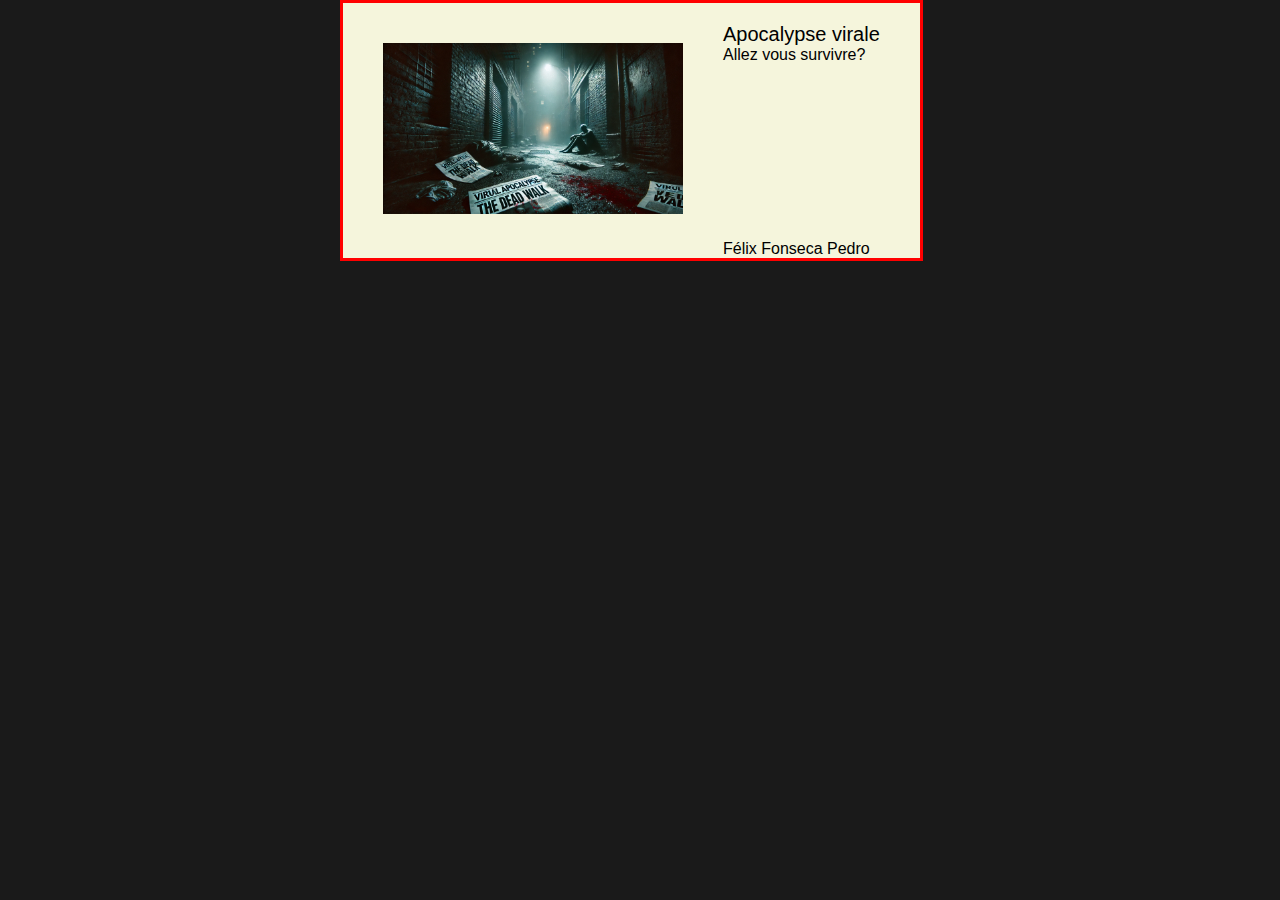
<file: index.html>
<!DOCTYPE html>
<html lang="fr">
  <head>
    <meta charset="UTF-8" />
    <meta name="viewport" content="width=device-width, initial-scale=1.0" />
    <title>Le livre dont vous êtes le héros</title>
    <link rel="stylesheet" href="styles.css" />
  </head>
  <body>
    <main>
      <div class="image">
        <img
          src="projet/exercice_histoire_interactive/images/DALL·E 2024-11-18 15.10.23 - A dark and eerie alleyway at night, illuminated by a faint flickering streetlight. The air appears thick and heavy, with a sense of foreboding. Crumpl.webp"
          alt="ruelle sombre"
        />
      </div>
      <div class="texte">
        <a href="projet/exercice_histoire_interactive">Apocalypse virale</a>
        <p>Allez vous survivre?</p>

        <p class="nom">Félix Fonseca Pedro</p>
      </div>
    </main>
  </body>
</html>
</file>
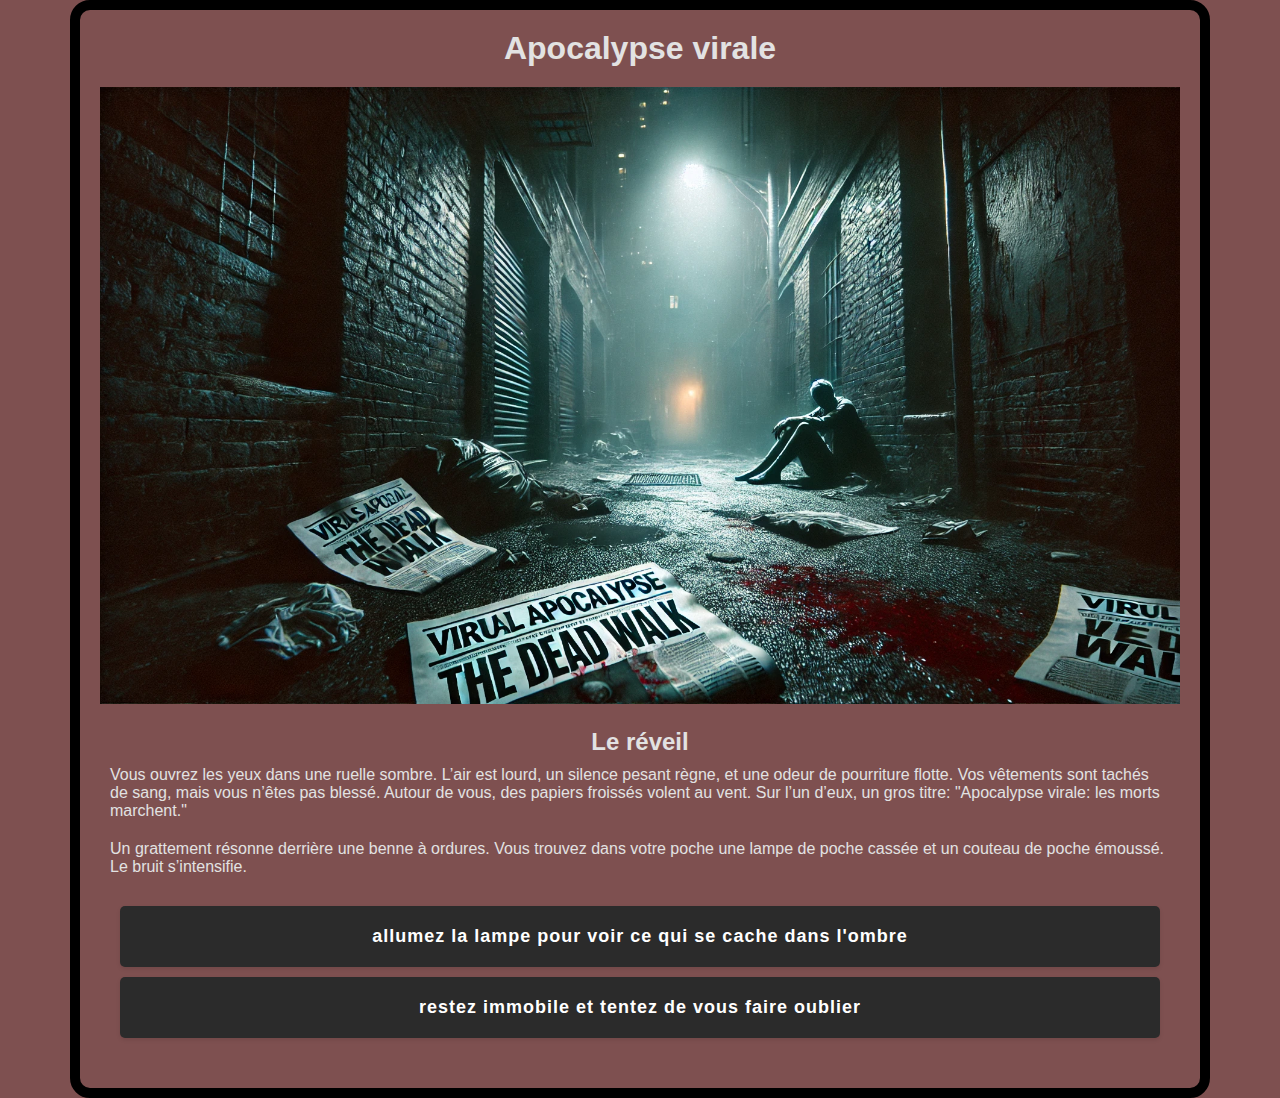
<file: projet/exercice_histoire_interactive/index.html>
<!DOCTYPE html>
<html lang="en">
  <head>
    <meta charset="UTF-8" />
    <meta name="viewport" content="width=device-width, initial-scale=1.0" />
    <title>Histoire Interactive</title>
    <link rel="stylesheet" href="styles.css" />
  </head>
  <body>
    <header><h1>Apocalypse virale</h1></header>
    <img
      src="images/DALL·E 2024-11-18 15.10.23 - A dark and eerie alleyway at night, illuminated by a faint flickering streetlight. The air appears thick and heavy, with a sense of foreboding. Crumpl.webp"
      alt=""
    />
    <h2>Le réveil</h2>
    <p>
      Vous ouvrez les yeux dans une ruelle sombre. L’air est lourd, un silence
      pesant règne, et une odeur de pourriture flotte. Vos vêtements sont tachés
      de sang, mais vous n’êtes pas blessé. Autour de vous, des papiers froissés
      volent au vent. Sur l’un d’eux, un gros titre: "Apocalypse virale: les
      morts marchent."
    </p>
    <p>
      Un grattement résonne derrière une benne à ordures. Vous trouvez dans
      votre poche une lampe de poche cassée et un couteau de poche émoussé. Le
      bruit s’intensifie.
    </p>
    <div class="choice">
      <a href="page 2_2.html" class="choices">
        allumez la lampe pour voir ce qui se cache dans l'ombre
      </a>
      <a href="page 2_1.html" class="choices">
        restez immobile et tentez de vous faire oublier
      </a>
    </div>
  </body>
</html>
</file>
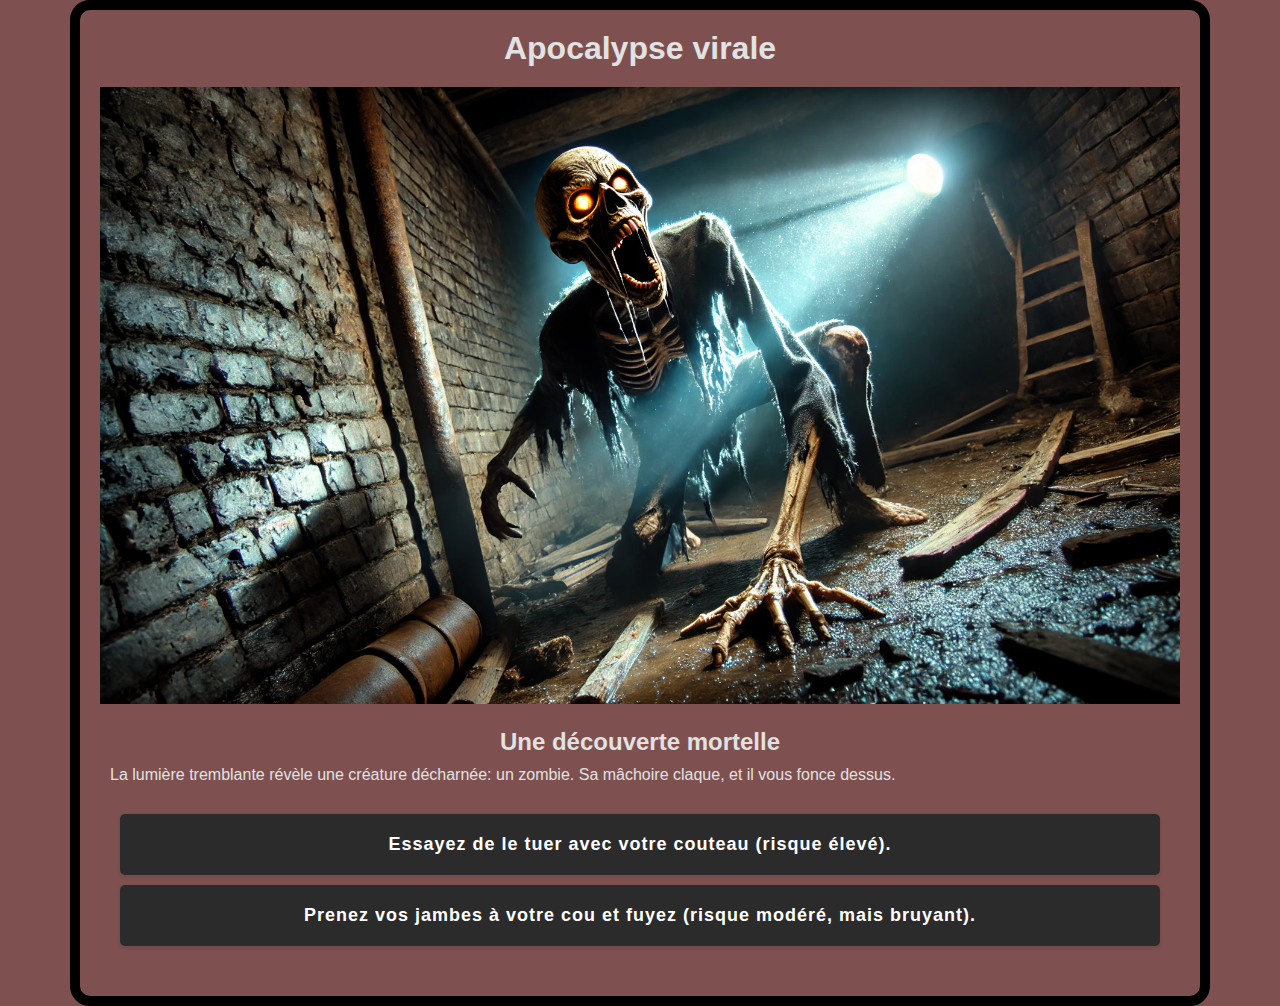
<file: projet/exercice_histoire_interactive/page 2_1.html>
<!DOCTYPE html>
<html lang="en">
  <head>
    <meta charset="UTF-8" />
    <meta name="viewport" content="width=device-width, initial-scale=1.0" />
    <title>Histoire Interactive</title>
    <link rel="stylesheet" href="styles.css" />
  </head>
  <body>
    <header><h1>Apocalypse virale</h1></header>
    <img
      src="images/DALL·E 2024-11-18 15.12.02 - A chilling scene in a dark alley illuminated by a flickering flashlight beam. A terrifying zombie, skeletal and decaying, is lunging forward with its .webp"
      alt=""
    />
    <h2>Une découverte mortelle</h2>
    <p>
      La lumière tremblante révèle une créature décharnée: un zombie. Sa
      mâchoire claque, et il vous fonce dessus.
    </p>
    <div class="choice">
      <a href="page 3_1.html" class="choices"
        >Essayez de le tuer avec votre couteau (risque élevé).</a
      >
      <a href="page 3_2.html" class="choices"
        >Prenez vos jambes à votre cou et fuyez (risque modéré, mais
        bruyant).</a
      >
    </div>
  </body>
</html>
</file>
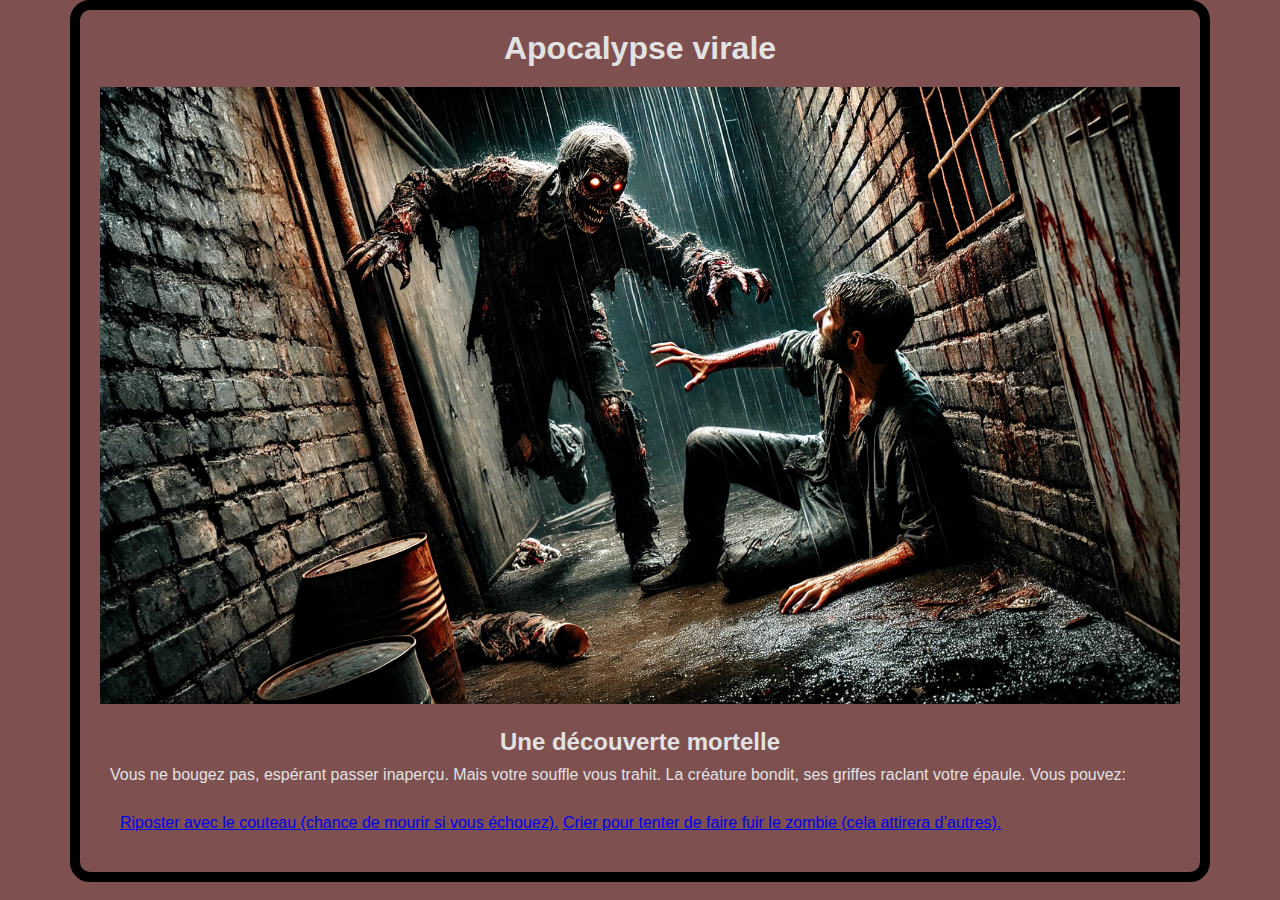
<file: projet/exercice_histoire_interactive/page 2_2.html>
<!DOCTYPE html>
<html lang="en">
  <head>
    <meta charset="UTF-8" />
    <meta name="viewport" content="width=device-width, initial-scale=1.0" />
    <title>Histoire Interactive</title>
    <link rel="stylesheet" href="styles.css" />
  </head>
  <body>
    <header><h1>Apocalypse virale</h1></header>
    <img src="images/DALL·E 2024-11-18 15.14.10 - A dark and intense scene in a grimy alley where a zombie is lunging aggressively toward a person. The zombie has decaying skin, glowing eyes, and tatt.webp" alt="">
    <h2>Une découverte mortelle</h2>
    <p>
      Vous ne bougez pas, espérant passer inaperçu. Mais votre souffle vous
      trahit. La créature bondit, ses griffes raclant votre épaule. Vous
      pouvez:
    </p>
    <div class="choice">
      <a href="page 3_1.html">Riposter avec le couteau (chance de mourir si vous échouez).</a>
      <a href="page 3_2.html">Crier pour tenter de faire fuir le zombie (cela attirera d’autres).</a>
  </body>
</html>
</file>
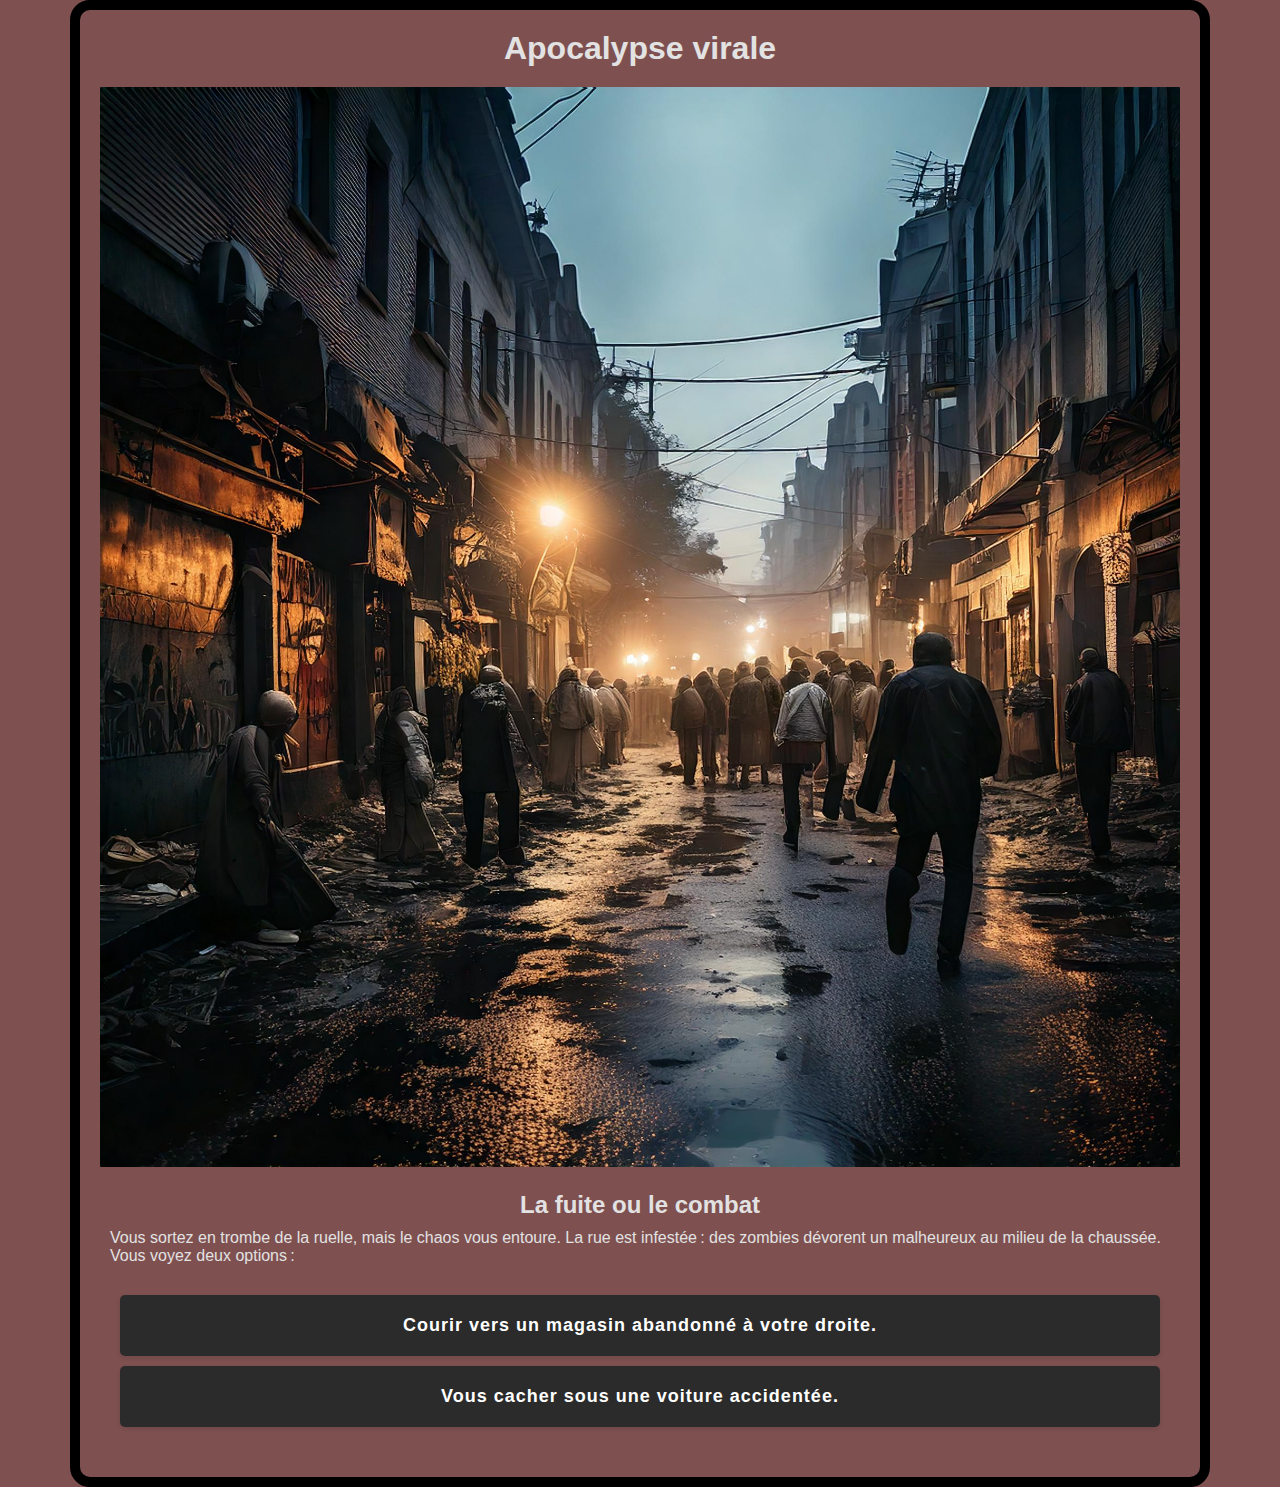
<file: projet/exercice_histoire_interactive/page 3_1.html>
<!DOCTYPE html>
<html lang="en">
  <head>
    <meta charset="UTF-8" />
    <meta name="viewport" content="width=device-width, initial-scale=1.0" />
    <title>Document</title>
    <link rel="stylesheet" href="styles.css" />
  </head>
  <body>
    <header><h1>Apocalypse virale</h1></header>
    <img src="images/Firefly rue infestée de zombies 84499.jpg" alt="" />
    <h2>La fuite ou le combat</h2>
    <p>
      Vous sortez en trombe de la ruelle, mais le chaos vous entoure. La rue est
      infestée : des zombies dévorent un malheureux au milieu de la chaussée.
      Vous voyez deux options :
    </p>
    <div class="choice">
      <a href="page 4_1.html" class="choices"
        >Courir vers un magasin abandonné à votre droite.</a
      >
      <a href="page 4_2.html" class="choices"
        >Vous cacher sous une voiture accidentée.</a
      >
    </div>
  </body>
</html>
</file>
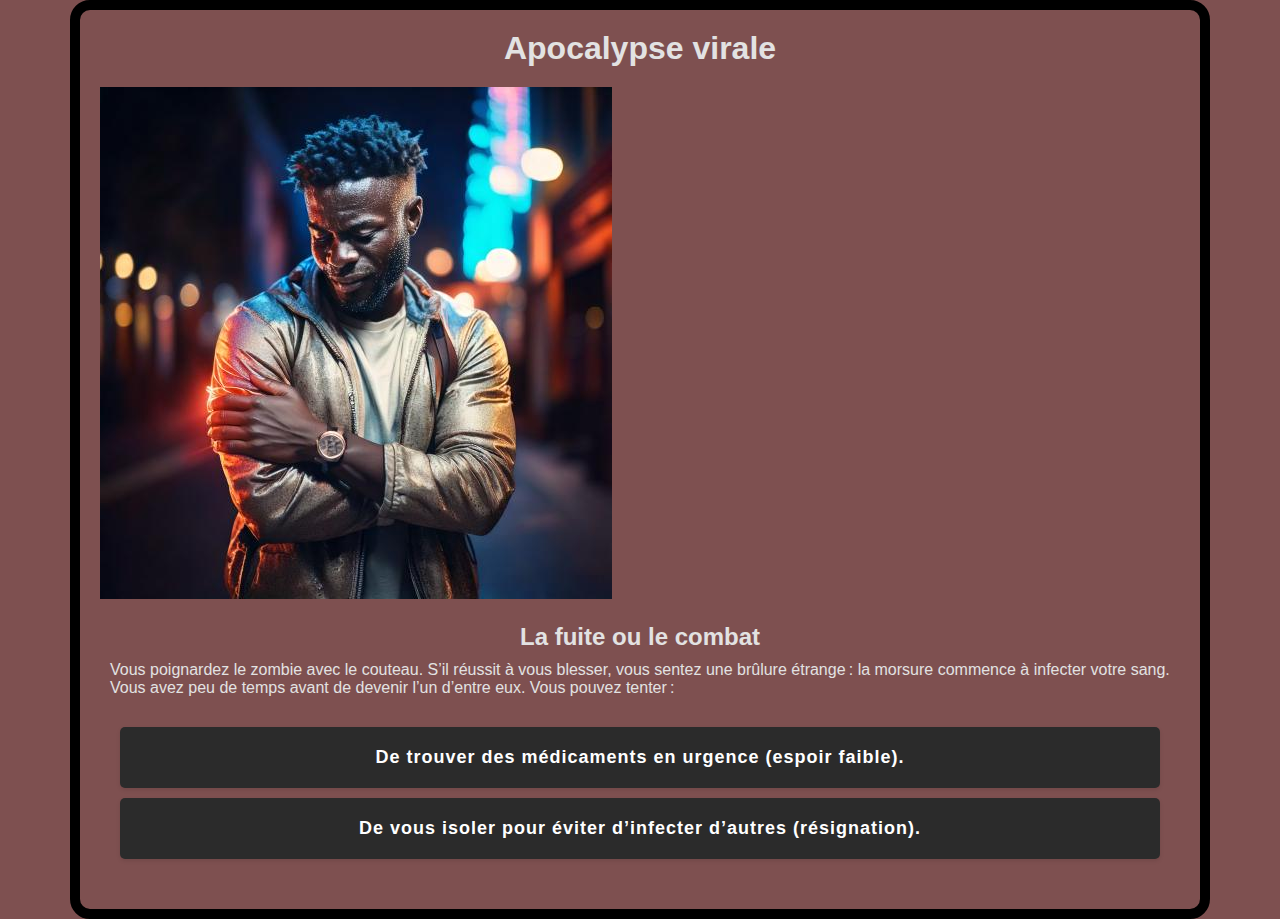
<file: projet/exercice_histoire_interactive/page 3_2.html>
<!DOCTYPE html>
<html lang="en">
  <head>
    <meta charset="UTF-8" />
    <meta name="viewport" content="width=device-width, initial-scale=1.0" />
    <title>Document</title>
    <link rel="stylesheet" href="styles.css" />
  </head>
  <body>
    <header><h1>Apocalypse virale</h1></header>
    <img
      src="images/Firefly une personnbe avec des douleurs au bras dans une rue sombre 97083.jpg"
      alt=""
    />
    <h2>La fuite ou le combat</h2>
    <p>
      Vous poignardez le zombie avec le couteau. S’il réussit à vous blesser,
      vous sentez une brûlure étrange : la morsure commence à infecter votre
      sang. Vous avez peu de temps avant de devenir l’un d’entre eux. Vous
      pouvez tenter :
    </p>
    <div class="choice">
      <a href="page 4_3.html" class="choices"
        >De trouver des médicaments en urgence (espoir faible).</a
      >
      <a href="page 6_1.html" class="choices"
        >De vous isoler pour éviter d’infecter d’autres (résignation).</a
      >
    </div>
  </body>
</html>
</file>
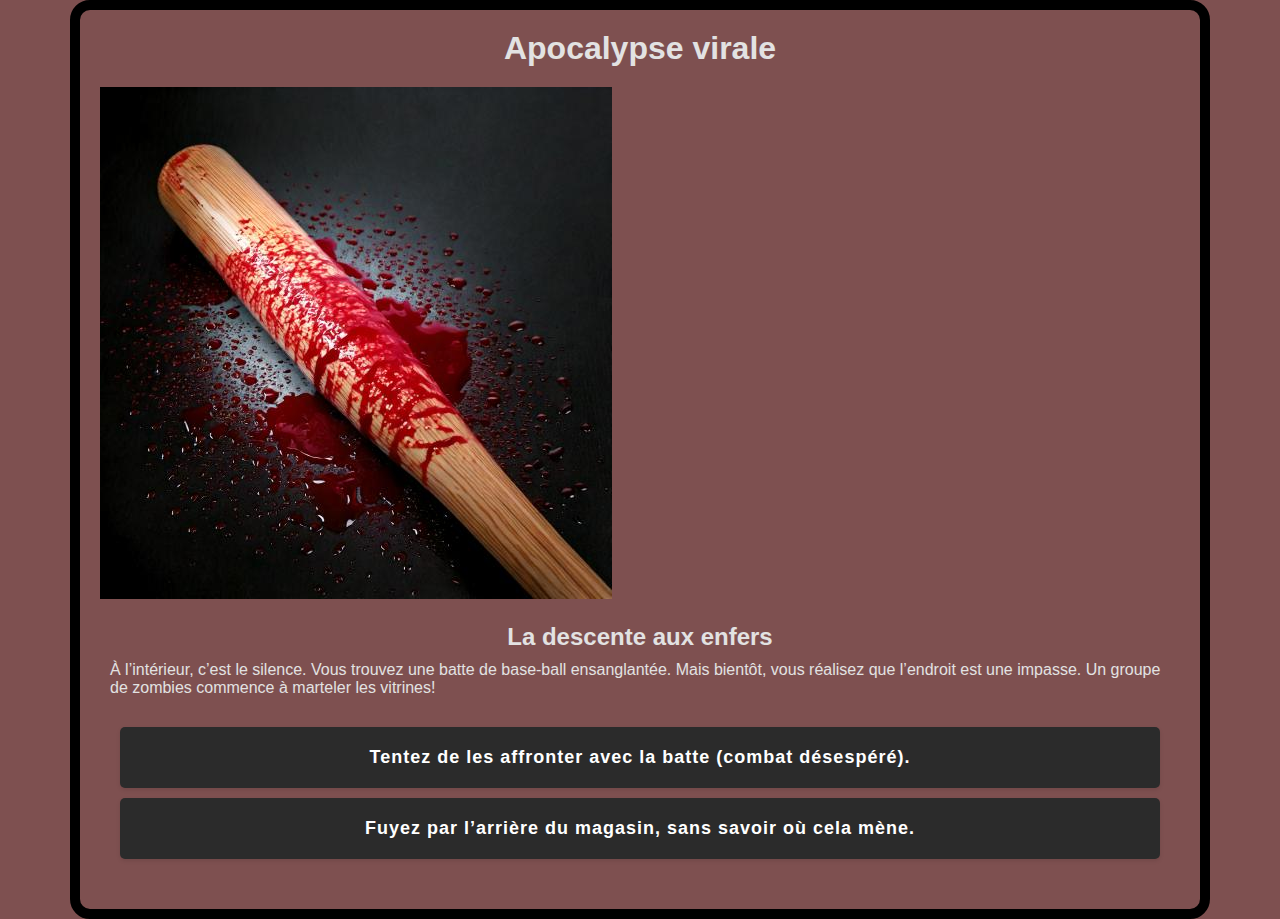
<file: projet/exercice_histoire_interactive/page 4_1.html>
<!DOCTYPE html>
<html lang="en">
  <head>
    <meta charset="UTF-8" />
    <meta name="viewport" content="width=device-width, initial-scale=1.0" />
    <title>Document</title>
    <link rel="stylesheet" href="styles.css" />
  </head>
  <body>
    <header><h1>Apocalypse virale</h1></header>
    <img
      src="images/Firefly une bate de baseball ensanglantée 51339.jpg"
      alt="bate de base-ball ensanglantée"
    />
    <h2>La descente aux enfers</h2>
    <p>
      À l’intérieur, c’est le silence. Vous trouvez une batte de base-ball
      ensanglantée. Mais bientôt, vous réalisez que l’endroit est une impasse.
      Un groupe de zombies commence à marteler les vitrines!
    </p>
    <div class="choice">
      <a href="page 5_1.html" class="choices"
        >Tentez de les affronter avec la batte (combat désespéré).
      </a>
      <a href="page 5_2.html" class="choices"
        >Fuyez par l’arrière du magasin, sans savoir où cela mène.</a
      >
    </div>
  </body>
</html>
</file>
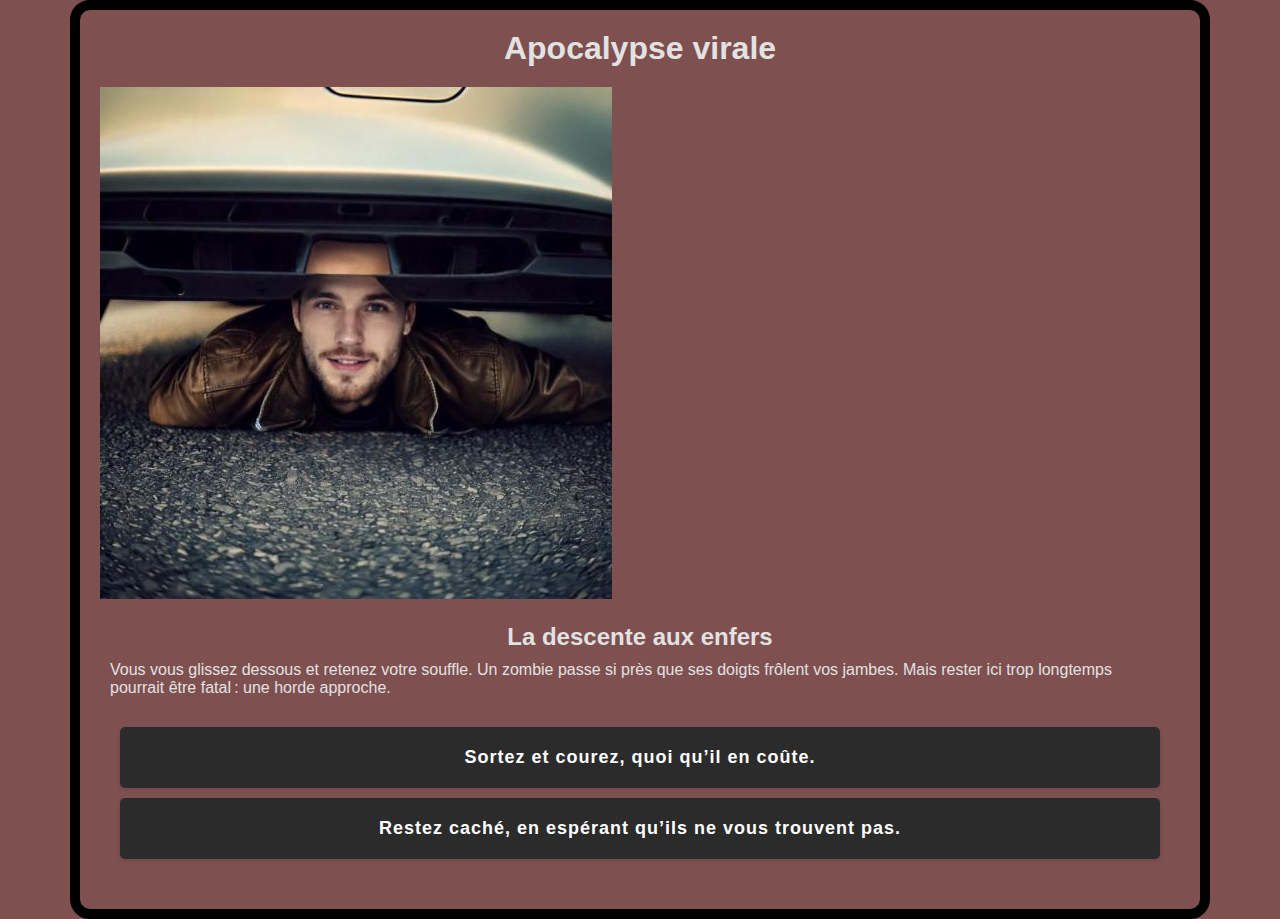
<file: projet/exercice_histoire_interactive/page 4_2.html>
<!DOCTYPE html>
<html lang="en">
  <head>
    <meta charset="UTF-8" />
    <meta name="viewport" content="width=device-width, initial-scale=1.0" />
    <title>Document</title>
    <link rel="stylesheet" href="styles.css" />
  </head>
  <body>
    <header><h1>Apocalypse virale</h1></header>
    <img
      src="images/Firefly personne cachée sous une voiture 97083.jpg"
      alt=""
    />
    <h2>La descente aux enfers</h2>
    <p>
      Vous vous glissez dessous et retenez votre souffle. Un zombie passe si
      près que ses doigts frôlent vos jambes. Mais rester ici trop longtemps
      pourrait être fatal : une horde approche.
    </p>

    <div class="choice">
      <a href="page 5_3.html" class="choices"
        >Sortez et courez, quoi qu’il en coûte.
      </a>
      <a href="page 5_4.html" class="choices"
        >Restez caché, en espérant qu’ils ne vous trouvent pas.</a
      >
    </div>
  </body>
</html>
</file>
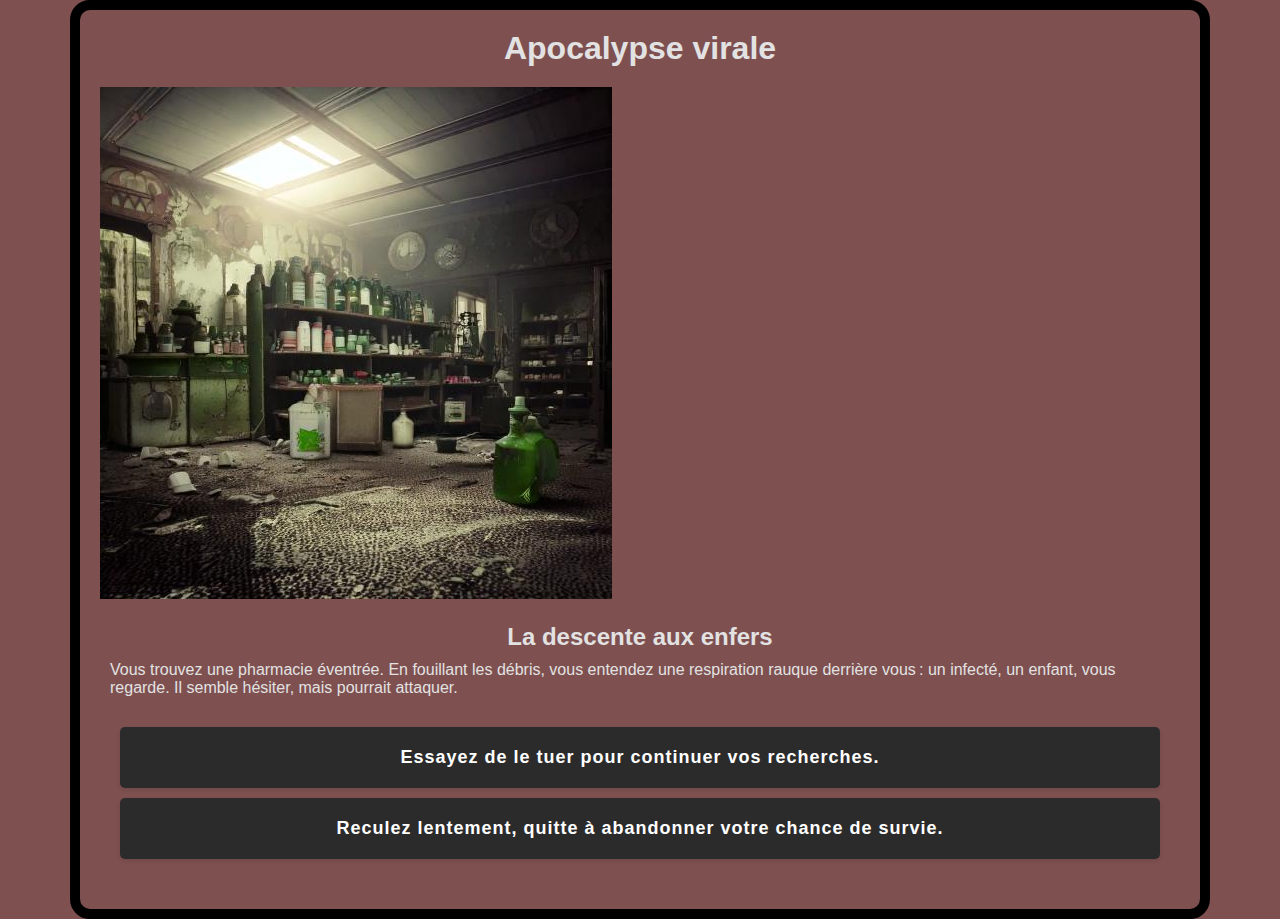
<file: projet/exercice_histoire_interactive/page 4_3.html>
<!DOCTYPE html>
<html lang="en">
  <head>
    <meta charset="UTF-8" />
    <meta name="viewport" content="width=device-width, initial-scale=1.0" />
    <title>Document</title>
    <link rel="stylesheet" href="styles.css" />
  </head>
  <body>
    <header><h1>Apocalypse virale</h1></header>
    <img
      src="images/Firefly image d'une pharmacie dans l'apocalyps 31435.jpg"
      alt="pharmacie"
    />
    <h2>La descente aux enfers</h2>
    <p>
      Vous trouvez une pharmacie éventrée. En fouillant les débris, vous
      entendez une respiration rauque derrière vous : un infecté, un enfant,
      vous regarde. Il semble hésiter, mais pourrait attaquer.
    </p>
    <div class="choice">
      <a href="page 5_4.html" class="choices"
        >Essayez de le tuer pour continuer vos recherches.
      </a>
      <a href="page 5_5.html" class="choices"
        >Reculez lentement, quitte à abandonner votre chance de survie.</a
      >
    </div>
  </body>
</html>
</file>
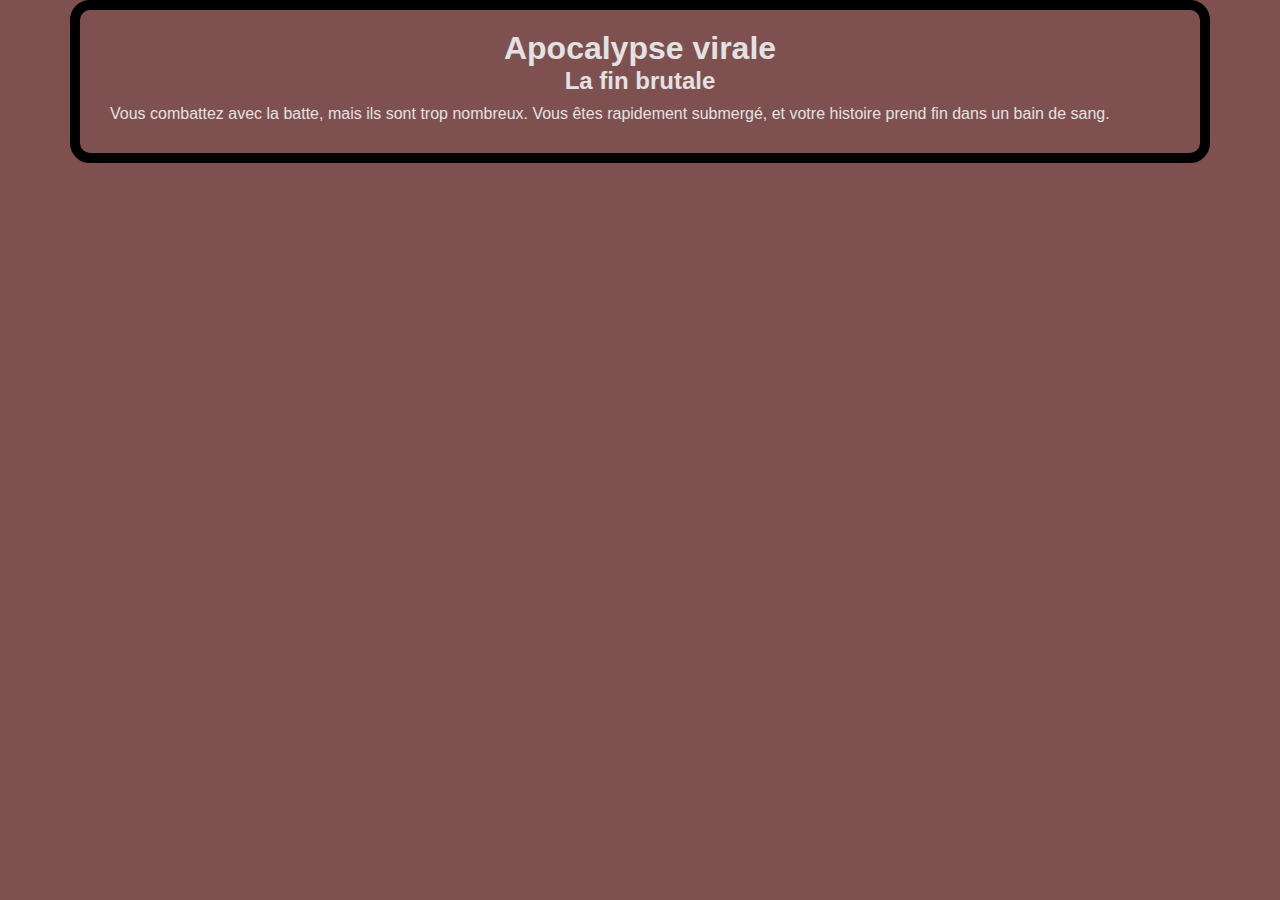
<file: projet/exercice_histoire_interactive/page 5_1.html>
<!DOCTYPE html>
<html lang="en">
  <head>
    <meta charset="UTF-8" />
    <meta name="viewport" content="width=device-width, initial-scale=1.0" />
    <title>Document</title>
    <link rel="stylesheet" href="styles.css" />
  </head>
  <body>
    <header><h1>Apocalypse virale</h1></header>
    <h2>La fin brutale</h2>
    <p>
      Vous combattez avec la batte, mais ils sont trop nombreux. Vous êtes
      rapidement submergé, et votre histoire prend fin dans un bain de sang.
    </p>
  </body>
</html>
</file>
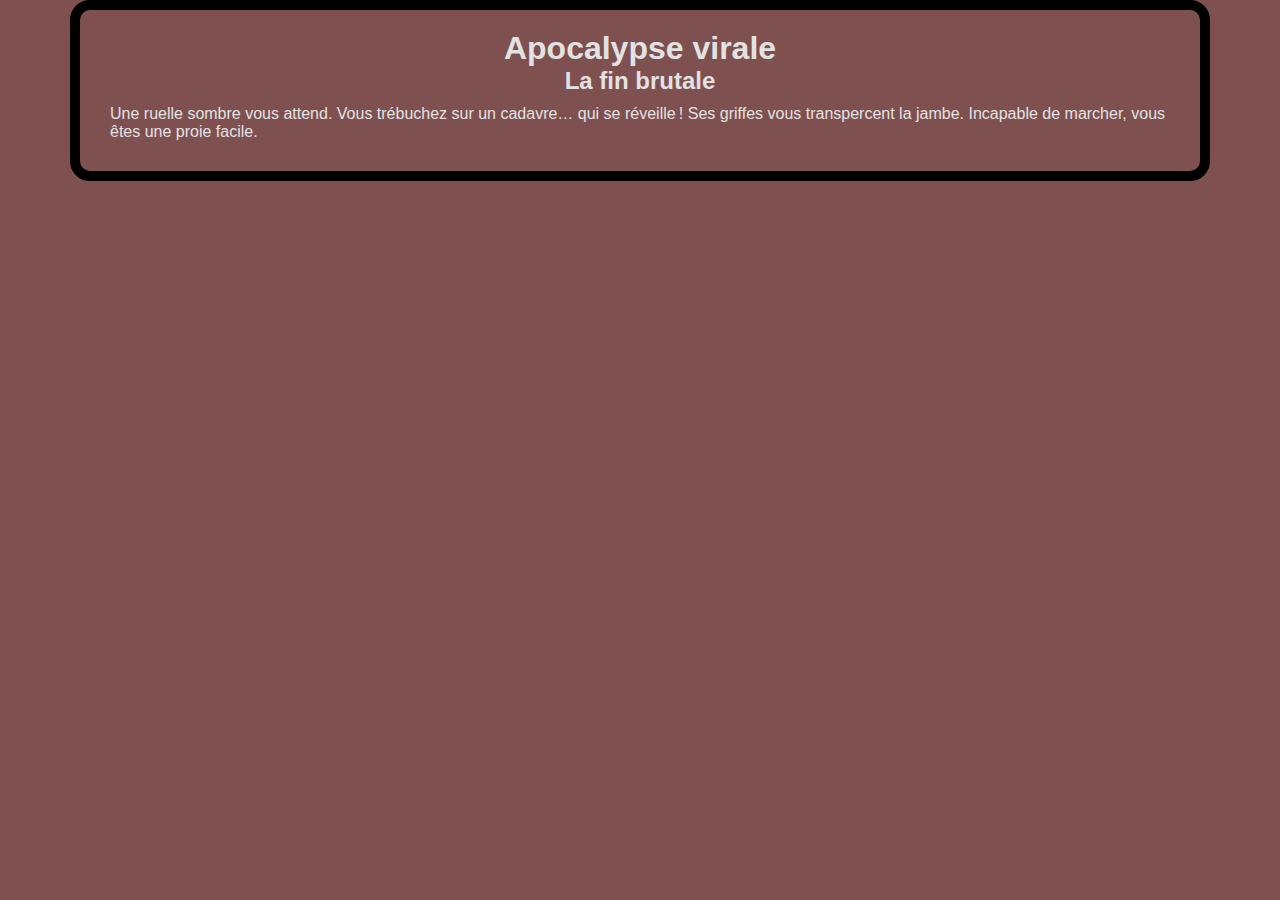
<file: projet/exercice_histoire_interactive/page 5_2.html>
<!DOCTYPE html>
<html lang="en">
  <head>
    <meta charset="UTF-8" />
    <meta name="viewport" content="width=device-width, initial-scale=1.0" />
    <title>Document</title>
    <link rel="stylesheet" href="styles.css" />
  </head>
  <body>
    <header><h1>Apocalypse virale</h1></header>
    <h2>La fin brutale</h2>
    <p>
      Une ruelle sombre vous attend. Vous trébuchez sur un cadavre… qui se réveille !
      Ses griffes vous transpercent la jambe. 
      Incapable de marcher, vous êtes une proie facile.
    </p>
    </div>
  </body>
</html>
</file>
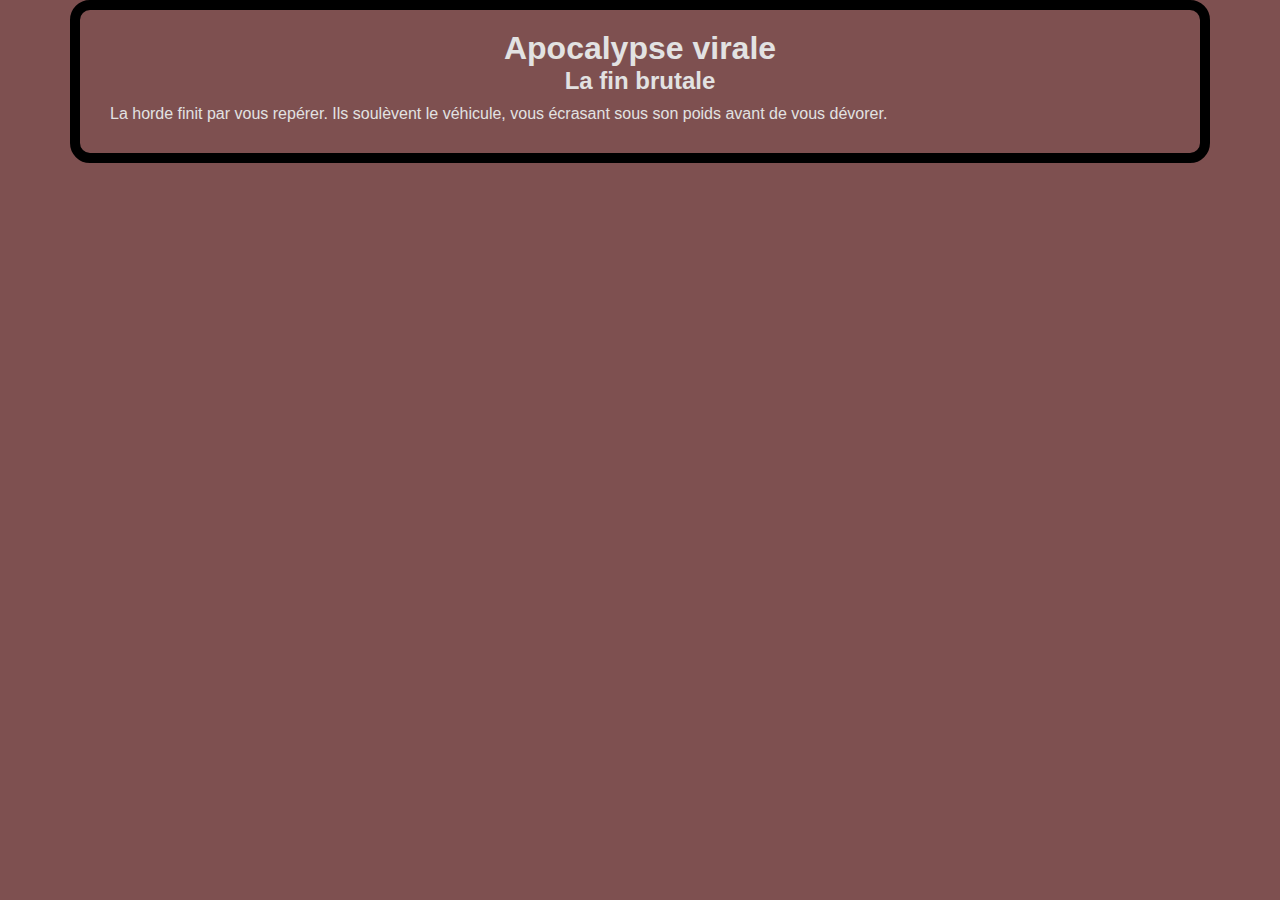
<file: projet/exercice_histoire_interactive/page 5_3.html>
<!DOCTYPE html>
<html lang="en">
  <head>
    <meta charset="UTF-8" />
    <meta name="viewport" content="width=device-width, initial-scale=1.0" />
    <title>Document</title>
    <link rel="stylesheet" href="styles.css" />
  </head>
  <body>
    <header><h1>Apocalypse virale</h1></header>
    <h2>La fin brutale</h2>
    <p>
      La horde finit par vous repérer. Ils soulèvent le véhicule, vous écrasant
      sous son poids avant de vous dévorer.
    </p>
  </body>
</html>
</file>
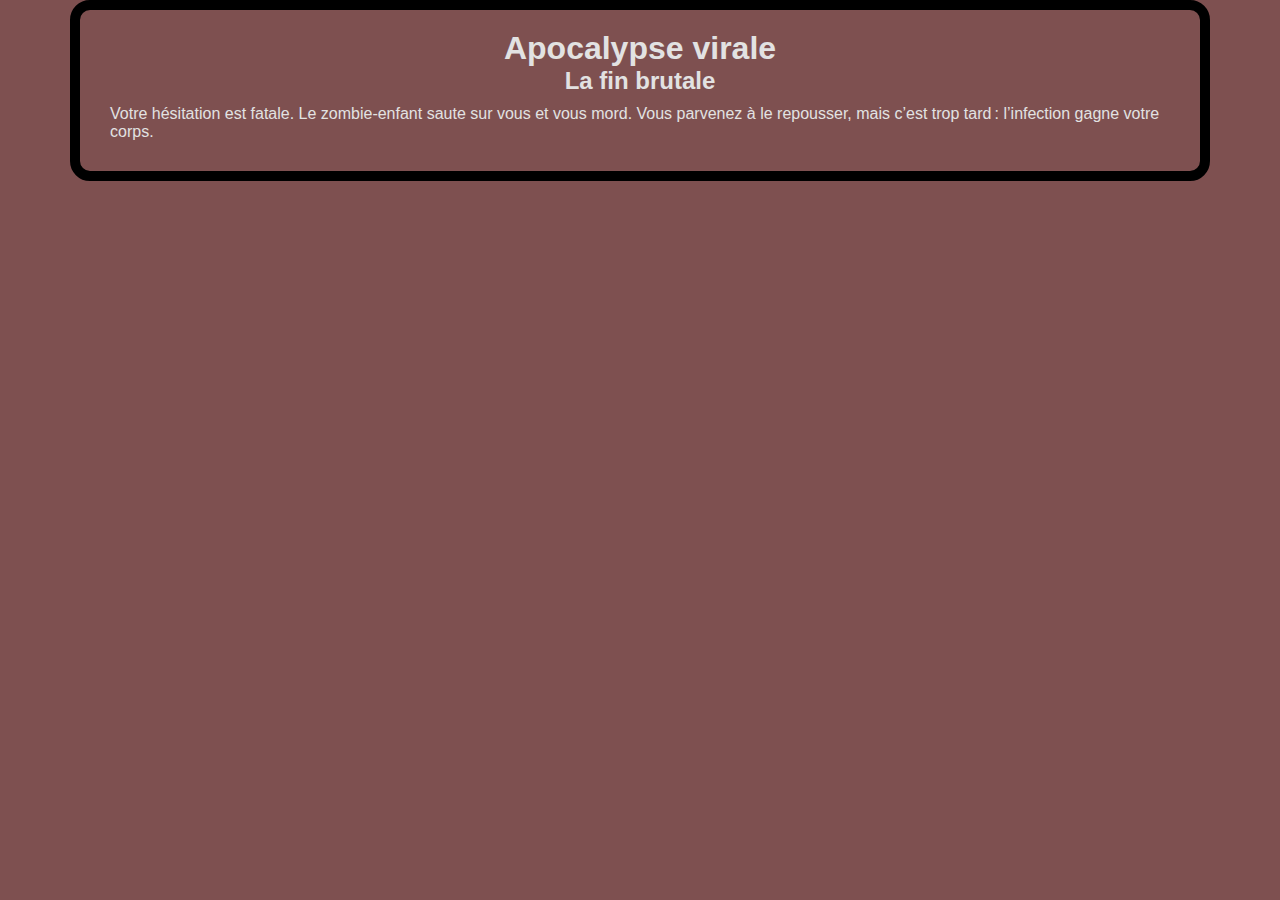
<file: projet/exercice_histoire_interactive/page 5_4.html>
<!DOCTYPE html>
<html lang="en">
  <head>
    <meta charset="UTF-8" />
    <meta name="viewport" content="width=device-width, initial-scale=1.0" />
    <title>Document</title>
    <link rel="stylesheet" href="styles.css" />
  </head>
  <body>
    <header><h1>Apocalypse virale</h1></header>
    <h2>La fin brutale</h2>
    <p>
      Votre hésitation est fatale. Le zombie-enfant saute sur vous et vous mord.
      Vous parvenez à le repousser, mais c’est trop tard : l’infection gagne
      votre corps.
    </p>
  </body>
</html>
</file>
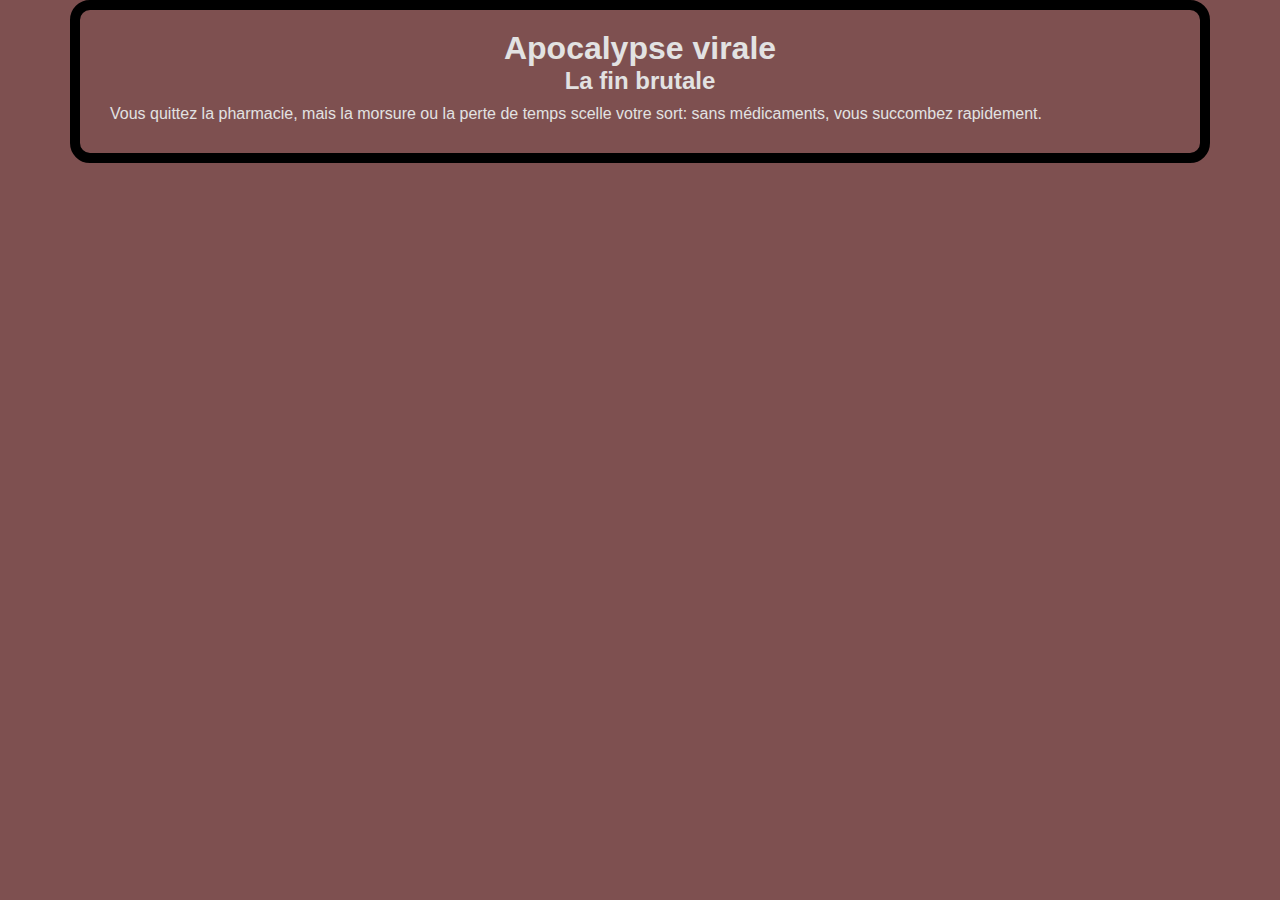
<file: projet/exercice_histoire_interactive/page 5_5.html>
<!DOCTYPE html>
<html lang="en">
  <head>
    <meta charset="UTF-8" />
    <meta name="viewport" content="width=device-width, initial-scale=1.0" />
    <title>Document</title>
    <link rel="stylesheet" href="styles.css" />
  </head>
  <body>
    <header><h1>Apocalypse virale</h1></header>
    <h2>La fin brutale</h2>
    <p>
      Vous quittez la pharmacie, mais la morsure ou la perte de temps scelle
      votre sort: sans médicaments, vous succombez rapidement.
    </p>
  </body>
</html>
</file>
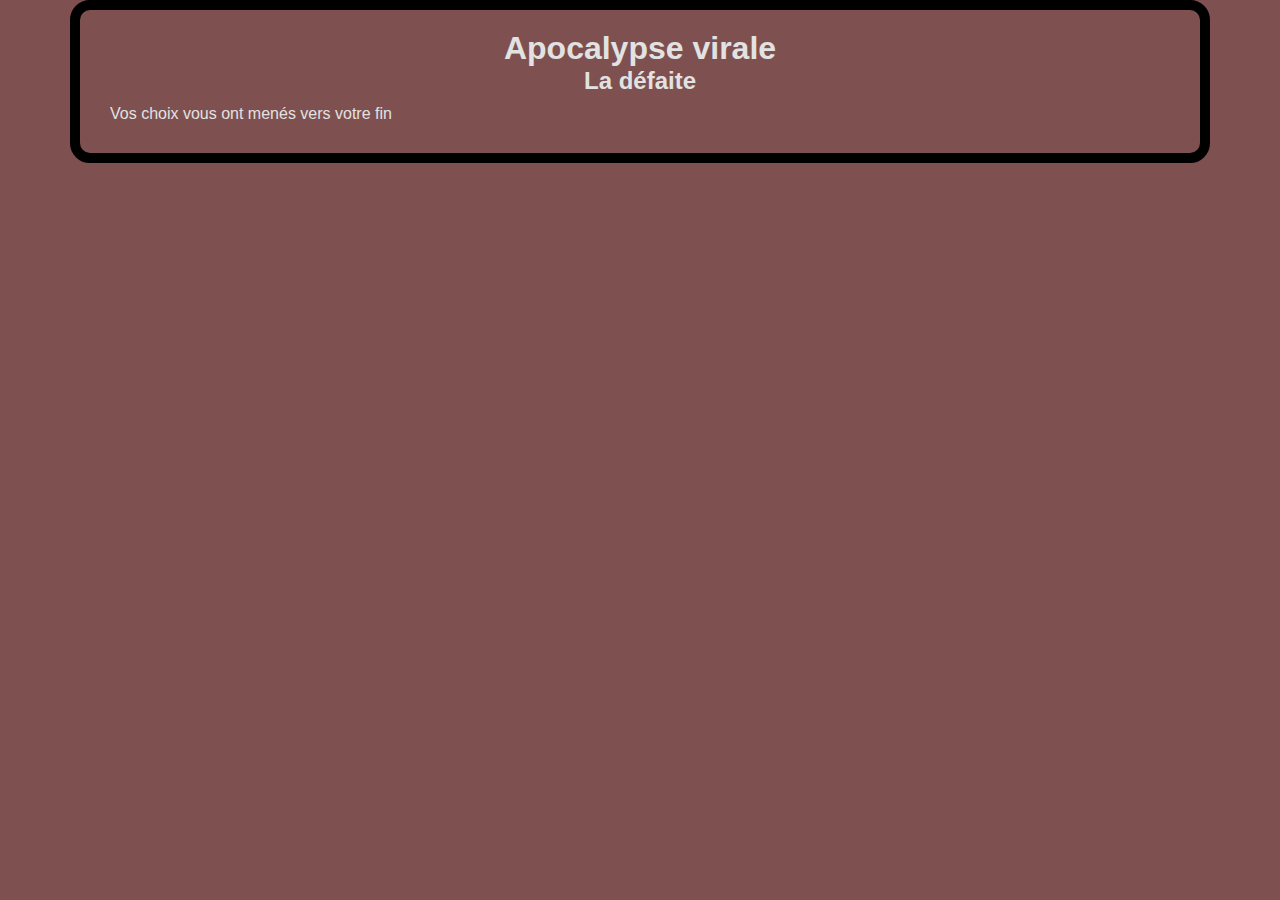
<file: projet/exercice_histoire_interactive/page 6_1.html>
<!DOCTYPE html>
<html lang="en">
  <head>
    <meta charset="UTF-8" />
    <meta name="viewport" content="width=device-width, initial-scale=1.0" />
    <link rel="stylesheet" href="styles.css" />
    <title>Document</title>
  </head>
  <body>
    <header><h1>Apocalypse virale</h1></header>
    <h2>La défaite</h2>
    <p>Vos choix vous ont menés vers votre fin</p>
  </body>
</html>
</file>
<file: styles.css>
* {
  margin: 0;
}
body {
  display: flex;
  flex-direction: row;
  background-color: #1a1a1a;
  color: rgb(0, 0, 0);
  max-width: 600px;
  margin: auto;
  font-family: Helvetica, sans-serif;
}
main {
  background-color: beige;
  border: red solid;
  display: flex;
  flex-direction: row;
}

.image {
  padding: 40px;
}
img {
  max-width: 300px;
}

div {
  max-width: 400px;
}
a {
  color: white;
}
.texte {
  display: flex;
  flex-direction: column;
  margin-right: 40px;
  text-align: left;
}
a {
  margin-top: 20px;
  font-size: 20px;
  text-decoration: none;
  color: black;
}
.nom {
  margin-top: auto;
}

.p {
  border: white solid;
  text-align: left;
}
/* 🦊 Compléter les styles de votre teaser  */
</file>
<file: projet/exercice_histoire_interactive/styles.css>
* {
  margin: 0;
  padding: 0;
}
img {
  max-width: 100%;
  margin: 20px auto;
  align-self: center;
}
header {
  margin: 20 auto;
  text-align: center;
}
body {
  max-width: 1080px;
  color: #e2e2e2;
  background-color: #7e5050;
  width: 100%;
  margin: 0 auto;
  font-family: Helvetica, sans-serif;
  border: solid black 10px;
  border-radius: 20px;
  padding: 20px;
  margin: auto;
}
h2 {
  text-align: center;
}
p {
  padding: 10px;
}

.choice {
  margin: 20 auto;
  padding: 20px;
}
.choices {
  color: #e2e2e2;
  background-color: #161616;
  margin: 20 auto;
  padding: 20 auto;
  color: #fff;
  letter-spacing: 1px;
  text-align: center;
  background-color: #2b2b2b;
  border-radius: 5px;
  margin-bottom: 10px;
  padding: 20px;
  font-size: 18px;
  font-weight: 600;
  text-decoration: none;
  transition: all 0.3s;
  display: block;
  box-shadow: 0 2px 4px #0000001a;
}
.choices:hover {
  color: crimson;
}
</file>
